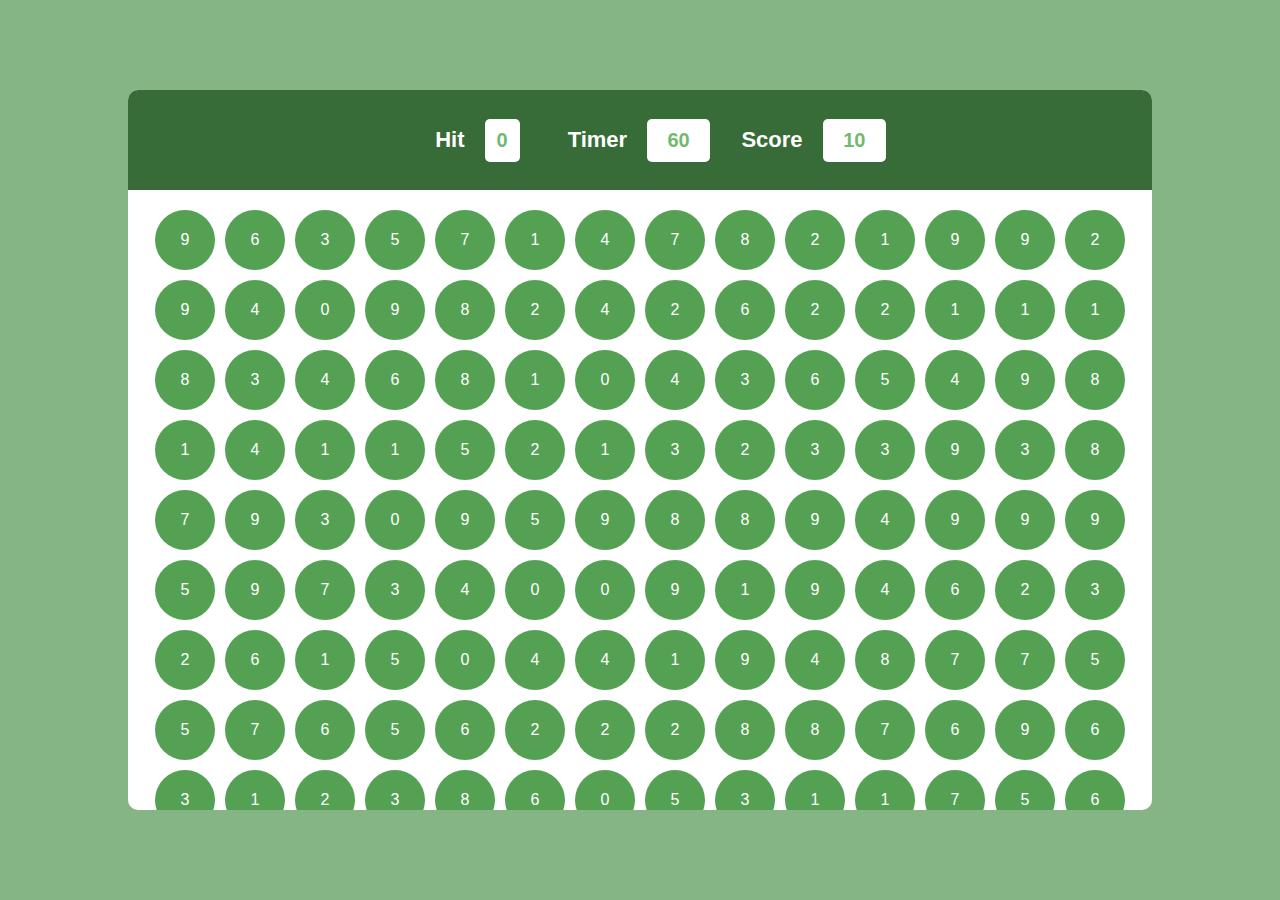
<file: bubble game/index.html>
<!DOCTYPE html>
<html lang="en">
<head>
    <meta charset="UTF-8">
    <meta name="viewport" content="width=device-width, initial-scale=1.0">
    <title>Bubble Game</title>
    <link rel="stylesheet" href="style.css">
</head>
<body>
    <div id="main">
        <div class="pannel">
            <div class="ptop">
                <div class="elem">
                    <h2>Hit</h2>
                    <div class="box" id="hitvar">4</div>
                </div>
                <div class="elem" id="timerVal">
                    <h2>Timer</h2>
                    <div class="box">60</div>
                </div>
                <div class="elem" >
                    <h2>Score</h2>
                    <div class="box" id="scoreVal"></div>
                </div>
            </div>
            <div id="pbtm">
                <div class="bubble">0</div>
            </div>
        </div>
    </div>
    <script src="app.js"></script>
</body>
</html>
</file>
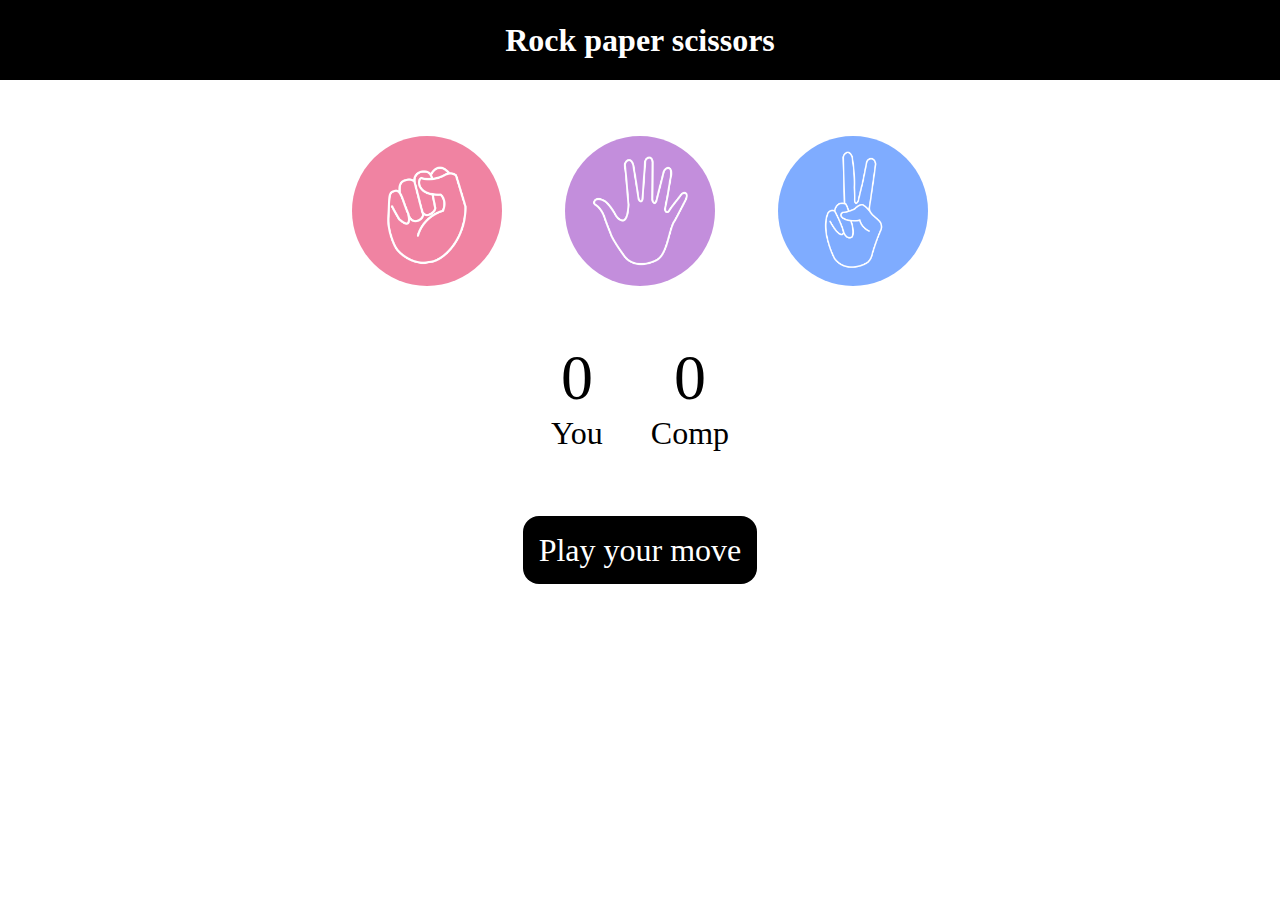
<file: stone paper scissor/index.html>
<!DOCTYPE html>
<html lang="en">
<head>
    <meta charset="UTF-8">
    <meta name="viewport" content="width=device-width, initial-scale=1.0">
    <title>Document</title>
    <link rel="stylesheet" href="style.css">
</head>
<body>
    <h1>Rock paper scissors</h1>
    <div class="choices">
        <div class="choice" id="rock">
            <img src="rock.png" alt="">
        </div>
        <div class="choice" id="paper">
            <img src="paper.png" alt="">
        </div>
        <div class="choice" id="scissors">
            <img src="scissors.png" alt="">
        </div>
    </div>


    <div class="score-board">
        <div class="score">
            <p id="user-score">0</p>
            <p>You</p>
        </div>

        <div class="score">
            <p id="comp-score">0</p>
            <p>Comp</p>
        </div>
    </div>

    <div class="msg-container">
        <p id="msg">Play your move</p>
    </div>
    <script src="app.js"></script>
</body>
</html>
</file>
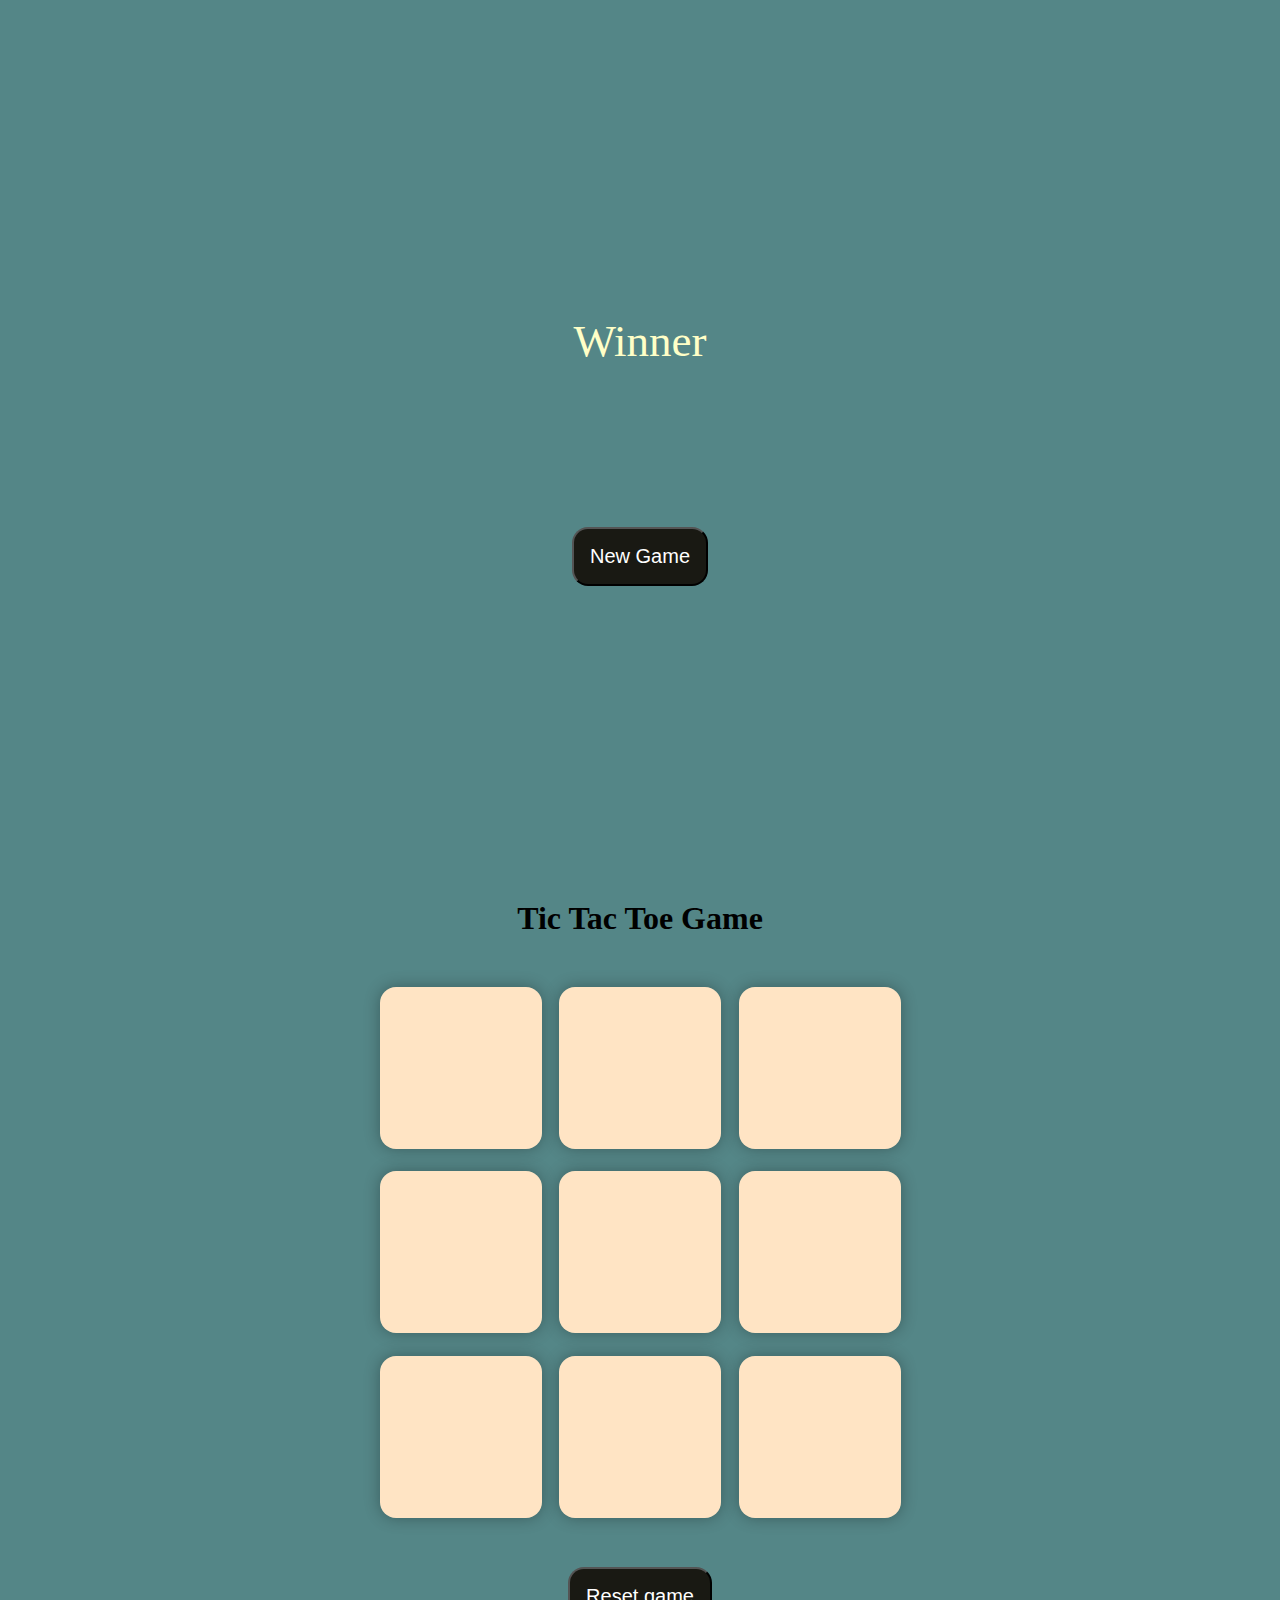
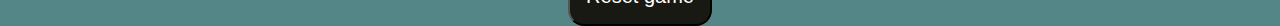
<file: tic tak toe project/index.html>
<!DOCTYPE html>
<html lang="en">
<head>
    <meta charset="UTF-8">
    <meta name="viewport" content="width=device-width, initial-scale=1.0">
    <title>Tic tac toe game</title>
    <link rel="stylesheet" href="style.css">
</head>
<body>
    <div class="msg-container">
        <p id="msg">Winner</p>
        <button id="new-btn">New Game</button>
    </div>
    <main>
        <h1>Tic Tac Toe Game</h1>
        <div class="container">
            <div class="game">
                <button class="box"></button>
                <button class="box"></button>
                <button class="box"></button>
                <button class="box"></button>
                <button class="box"></button>
                <button class="box"></button>
                <button class="box"></button>
                <button class="box"></button>
                <button class="box"></button>
            </div>
        </div>
        <button id="reset-btn">Reset game</button>
    </main>
    <script src="app.js"></script>
</body>
</html>
</file>
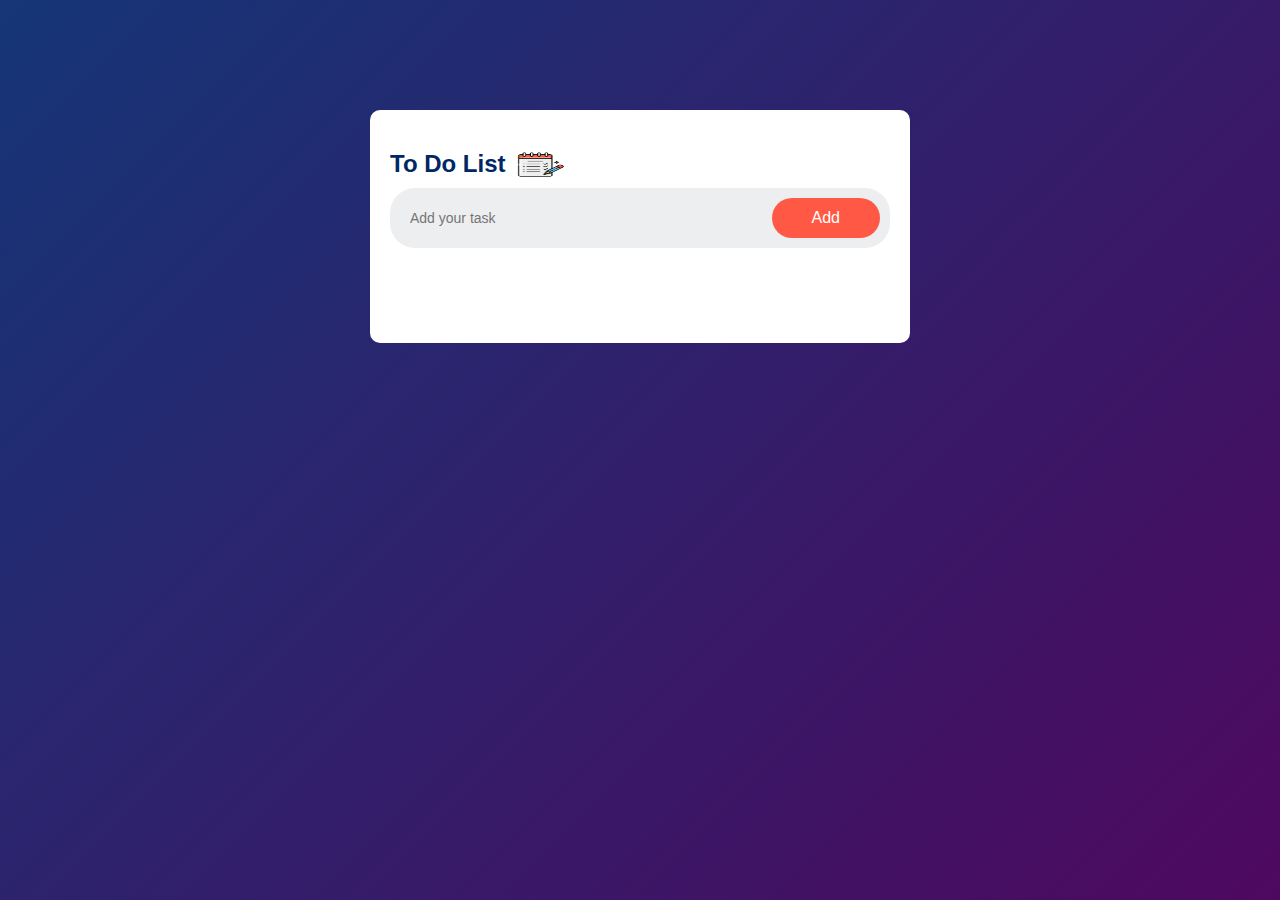
<file: To do list/index.html>
<!DOCTYPE html>
<html lang="en">
<head>
    <meta charset="UTF-8">
    <meta name="viewport" content="width=device-width, initial-scale=1.0">
    <title>Document</title>
    <link rel="stylesheet" href="style.css">
</head>
<body>
    <div class="container">
        <div class="to-do-app">
            <h2>To Do List <img src="to-do list image.png" alt="" class="to-do-img"></h2>
            <div class="row">
                <input type="text" id="input-box" placeholder="Add your task">
                <button onclick="addTask()">Add</button>
            </div>
            <ul id="list-container" >
                <!-- <li class="checked">task 1</li>
                <li>task 2</li>
                <li>task 3</li> -->
            </ul>
        </div>
    </div>

    <script src="app.js"></script>
</body>
</html>
</file>
<file: bubble game/style.css>
* {
    margin: 0;
    padding: 0;
    box-sizing: border-box;
    font-family: Arial, Helvetica, sans-serif;
}

html, body {
    height: 100%;
    width: 100%;
}

#main {
    display: flex;
    justify-content: center;
    align-items: center;
    height: 100%;
    width: 100%;
    background-color: rgb(133, 180, 133);
}

.pannel {
    overflow: hidden;
    height: 80%;
    width: 80%;
    background-color: white;
    border-radius: 10px;
}

.ptop {
    padding: 0 30%;
    display: flex;
    justify-content: space-between;
    color: white;
    height: 100px;
    width: 100%;
    background-color: rgb(55, 107, 55);
}

.elem {
    display: flex;
    align-items: center;
    gap: 20px;
}

.elem h2 {
    font-weight: 600;
    font-size: 22px;
}

.box {
    padding: 10px 20%;
    background-color: white;
    font-weight: 600;
    font-size: 20px;
    color: rgb(114, 185, 114);
    border-radius: 5px;
}

#pbtm {
    display: flex;
    justify-content: center;
    align-items: center;
    flex-wrap: wrap;
    gap: 10px;
    padding: 20px;
    width: 100%;
    height: calc(100% - 100px);
    /* background-color: black; */
}

.bubble {
    display: flex;
    justify-content: center;
    align-items: center;
    height: 60px;
    width: 60px;
    background-color: rgb(84, 161, 84);
    border-radius: 50%;
    color: white;
}

.bubble:hover {
    cursor: pointer;
    background-color: rgb(209, 118, 118);
}
</file>
<file: stone paper scissor/style.css>
* {
    padding: 0;
    margin: 0;
    box-sizing: border-box;
    text-align: center;
}

h1 {
    background-color: black;
    color: white;
    height: 5rem;
    line-height: 5rem;
}

.choice {
    height: 165px;
    width: 165px;
    border-radius: 50%;
    display: flex;
    justify-content: center;
    align-items: center;
}

.choice:hover {
    cursor: pointer;
    background-color: black;
}

img {
    height: 150px;
    width: 150px;
    object-fit: cover;
    border-radius: 50%;
}

.choices {
    display: flex;
    justify-content: center;
    align-items: center;
    gap: 3rem;
    margin: 3rem;
}


.score-board {
    display: flex;
    justify-content: center;
    align-items: center;
    gap: 3rem;
    font-size: 2rem;
}

#user-score, #comp-score {
    font-size: 4rem;
}

#msg {
    background-color: black;
    color: #fff;
    font-size: 2rem;
    display: inline;
    padding: 1rem;
    border-radius: 1rem;
}

.msg-container {
    margin-top: 5rem;
}
</file>
<file: tic tak toe project/style.css>
* {
    margin: 0;
    padding: 0;
    box-sizing: border-box;
}

body {
    background-color: #548687;
    text-align: center;
}

.container {
    height: 70vh;
    display: flex;
    justify-content: center;
    align-items: center;
}

.game {
    height: 60vmin;
    width: 60vmin;
    display: flex;
    flex-wrap: wrap;
    justify-content: center;
    align-items: center;
    gap: 1.5vmin;
}

.box {
    height: 18vmin;
    width: 18vmin;
    margin:2px;
    border-radius: 1rem;
    border: none;
    box-shadow: 0 0 1rem rgba(0, 0, 0, 0.3);
    font-size: 8vmin;
    color: #b0413d;
    background-color: bisque;
}

#reset-btn {
    padding: 1rem;
    font-size: 1.25rem;
    background-color: #191913;
    color: #fff;
    border-radius: 1rem;
}

#new-btn {
    padding: 1rem;
    font-size: 1.25rem;
    background-color: #191913;
    color: #fff;
    border-radius: 1rem;
}

#msg {
    color: #ffffc7;
    font-size: 5vmin;
}

.msg-container {
    height: 100vmin;
    display: flex;
    justify-content: center;
    align-items: center;
    flex-direction: column;
    gap: 10rem;
}

.hide {
    display: none;
}
</file>
<file: To do list/style.css>
* {
    margin: 0;
    padding: 0;
    font-family: Arial, Helvetica, sans-serif;
    box-sizing: border-box;
}

.container {
    width: 100%;
    min-height: 100vh;
    background: linear-gradient(135deg, #153677, #4e085f);
    padding: 10px;
}

.to-do-app {
    /* display: flex;
    justify-content: center;
    align-items: center; */
    width: 100%;
    max-width: 540px;
    background: #fff;
    padding: 40px 20px 70px;
    margin: 100px auto 20px;
    border-radius: 10px;
}

.to-do-img {
    height: 25px;
    width: 50px;
    background-image: cover;
    margin-left: 10px;
}

.to-do-app h2 {
    display: flex;
    /* justify-content: center; */
    align-items: center;
    margin-bottom: 10px;
    color: #002765;
}

.row {
    height: 5px;
    display: flex;
    justify-content:space-between;
    align-items: center;
    background-color: #edeef0;
    border-radius:25px;
    padding: 5px 10px;
    height: 60px;
    margin-bottom: 25px;
    overflow: hidden;
}

input {
    flex: 1;
    border: none;
    outline: none;
    background: transparent;
    padding: 10px;
    font-size: 14px;
    height: 40px;
}

button {
    border: none;
    outline: none;
    height: 40px;
    background-color: #ff5945;
    color: #fff;
    padding: 0px 40px;
    font-size: 16px;
    cursor: pointer;
    border-radius: 40px;
    flex-shrink: 0;
}

ul li {
    list-style: none;
    font-size: 17px;
    position: relative;
    padding: 12px 8px 12px 50px;
    user-select: none;
    cursor: pointer;
}

ul li::before {
    content: '';
    position: absolute;
    height: 28px;
    width: 28px;
    border-radius: 50%;
    background-image: url(unchecked.png);
    background-size: cover;
    background-position: center;
    top: 12px;
    left: 8px;
}

ul li.checked {
    color: #555;
    text-decoration: line-through;
}

ul li.checked::before {
    background-image: url(checked.png);
}

ul li span {
    position: absolute;
    right: 0;
    top: 5px;
    height: 40px;
    width: 40px;
    font-size: 22px;
    text-align: center;
    line-height: 40px;
    color: black;
    border-radius: 50%;
}

ul li span:hover {
    background-color: grey;
}
</file>
